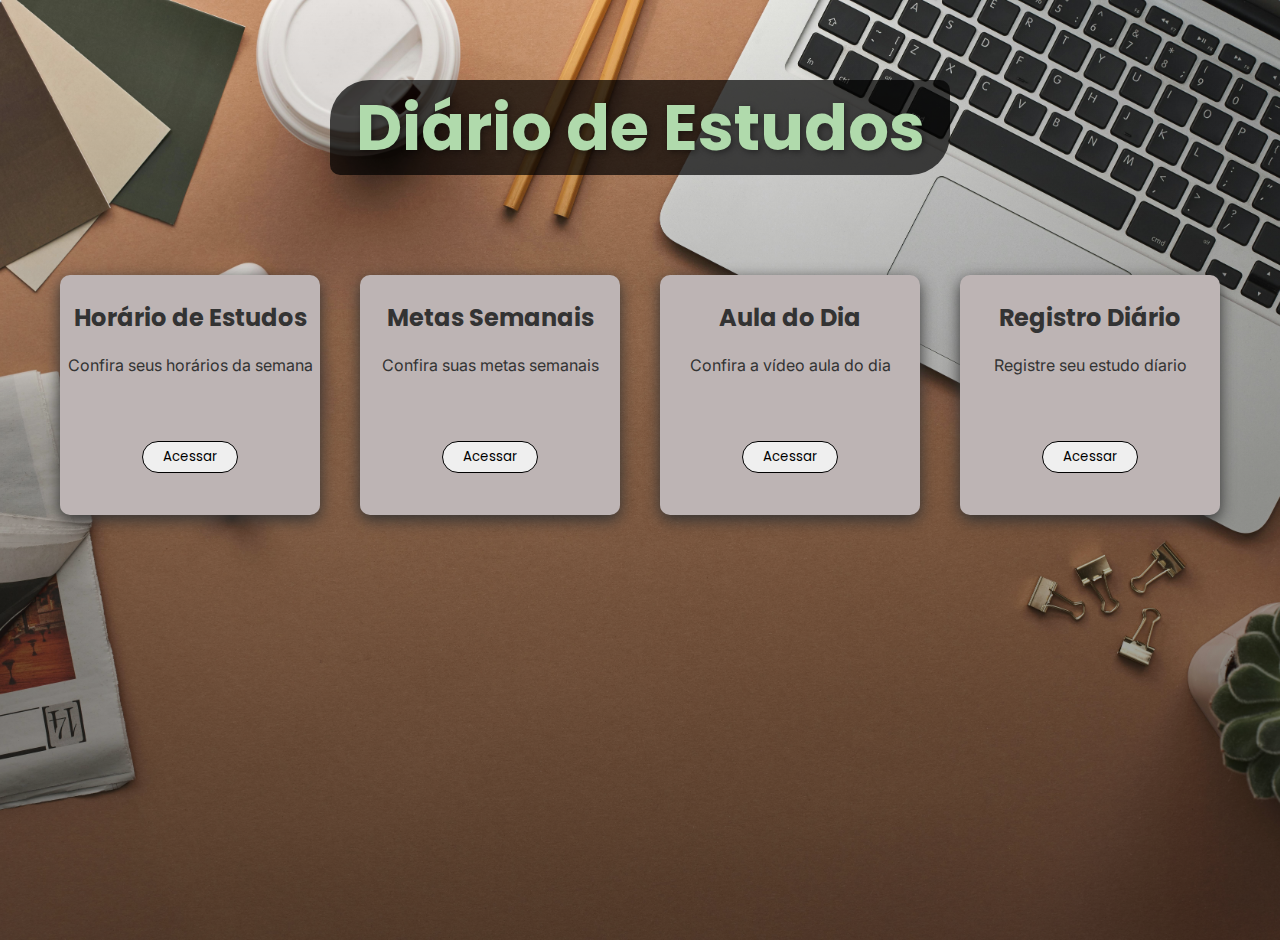
<file: index.html>
<!DOCTYPE html>
<html lang="pt-br">
<head>
    <meta charset="UTF-8">
    <meta name="viewport" content="width=device-width, initial-scale=1.0">
    <title>Diario de Estudos</title>
    <link href="https://fonts.googleapis.com/css2?family=Inter:wght@400;700&family=Poppins:wght@500;700&display=swap" rel="stylesheet">
    <link rel="stylesheet" href="Estilos/home.css">
</head>
<body>
    <header> 
        <h1>Diário de Estudos</h1>
    </header>
    <div class="container">
        <div class="card"> 
            <h2> Horário de Estudos </h2>
            <p> Confira seus horários da semana </p>
            <a href="Páginas/horario.html"> <button> Acessar </button> </a>
        </div>
        <div class="card">
            <h2> Metas Semanais </h2>
            <p> Confira suas metas semanais </p>
            <a href="Páginas/metas.html"> <button> Acessar </button> </a>
        </div>
        <div class="card">
            <h2> Aula do Dia </h2>
            <p> Confira a vídeo aula do dia </p>
            <a href="Páginas/aula.html"> <button> Acessar </button> </a> 
        </div>
        <div class="card">
            <h2> Registro Diário </h2>
            <p> Registre seu estudo díario </p>
            <a href="Páginas/registro.html"> <button> Acessar </button> </a>
        </div>
    </div>
</body>
</html>
</file>
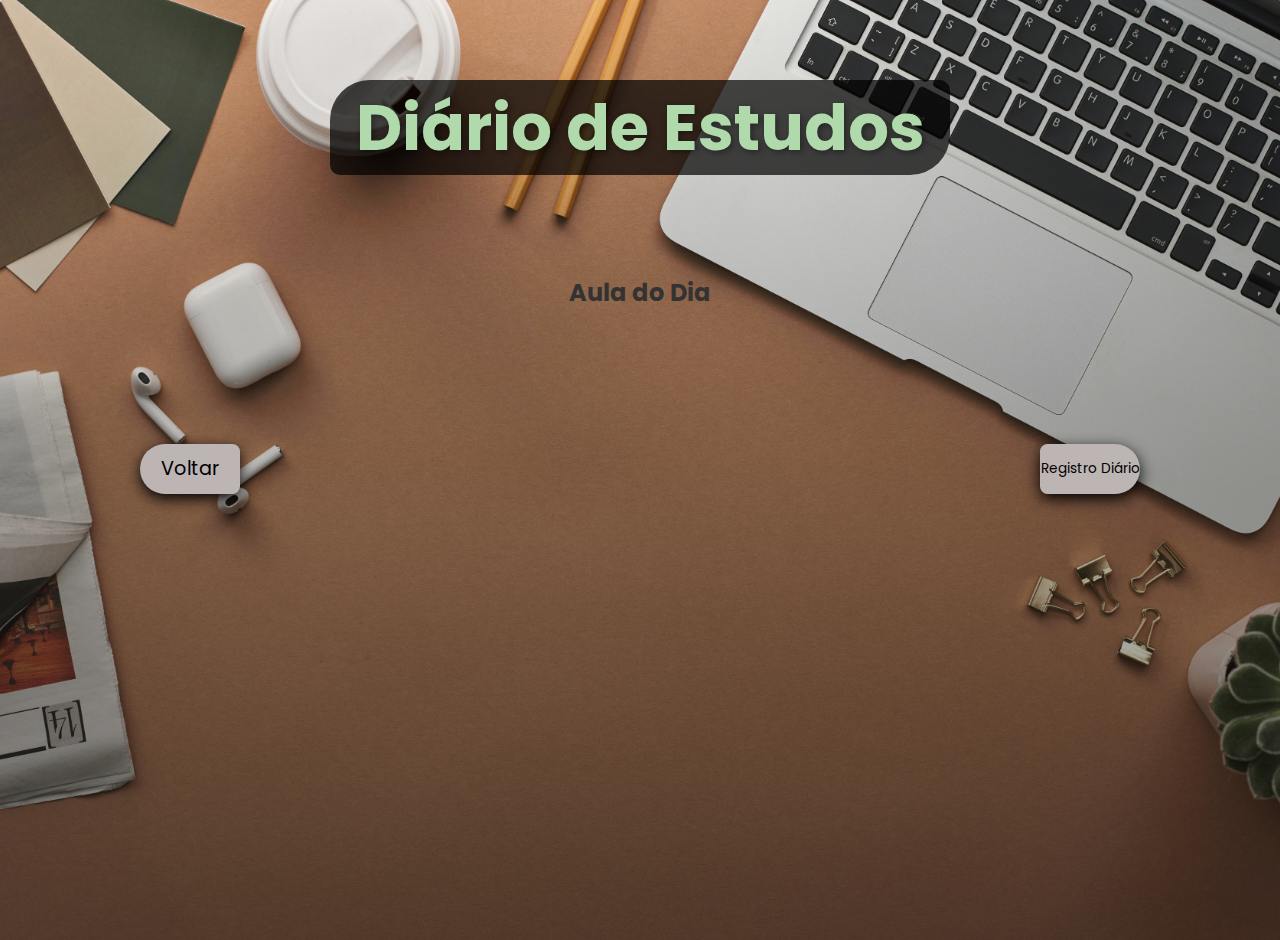
<file: Páginas/aula.html>
<!DOCTYPE html>
<html lang="pt-br">
<head>
    <meta charset="UTF-8">
    <meta name="viewport" content="width=device-width, initial-scale=1.0">
    <title> Aula do Dia </title>
    <link href="https://fonts.googleapis.com/css2?family=Inter:wght@400;700&family=Poppins:wght@500;700&display=swap"
        rel="stylesheet">
    <link rel="stylesheet" href="../Estilos/home.css">
    <link rel="stylesheet" href="../Estilos/metas.css">
</head>
<body>
    <header>
        <h1>Diário de Estudos</h1>
    </header>
    <h2> Aula do Dia </h2>
    <div class="container">
        <iframe width="560" height="315" src="https://www.youtube.com/embed/Ptbk2af68e8?si=BaoXlq3XQ9dOI3Q3"
            title="YouTube video player" frameborder="0"
            allow="accelerometer; autoplay; clipboard-write; encrypted-media; gyroscope; picture-in-picture; web-share"
            referrerpolicy="strict-origin-when-cross-origin" allowfullscreen></iframe>
        <a href="../index.html" id="direcionamento"> Voltar </a>
        <a href="../Páginas/registro.html" id="aula"> Registro Diário </a>
    </div>
</body>
</html>
</file>
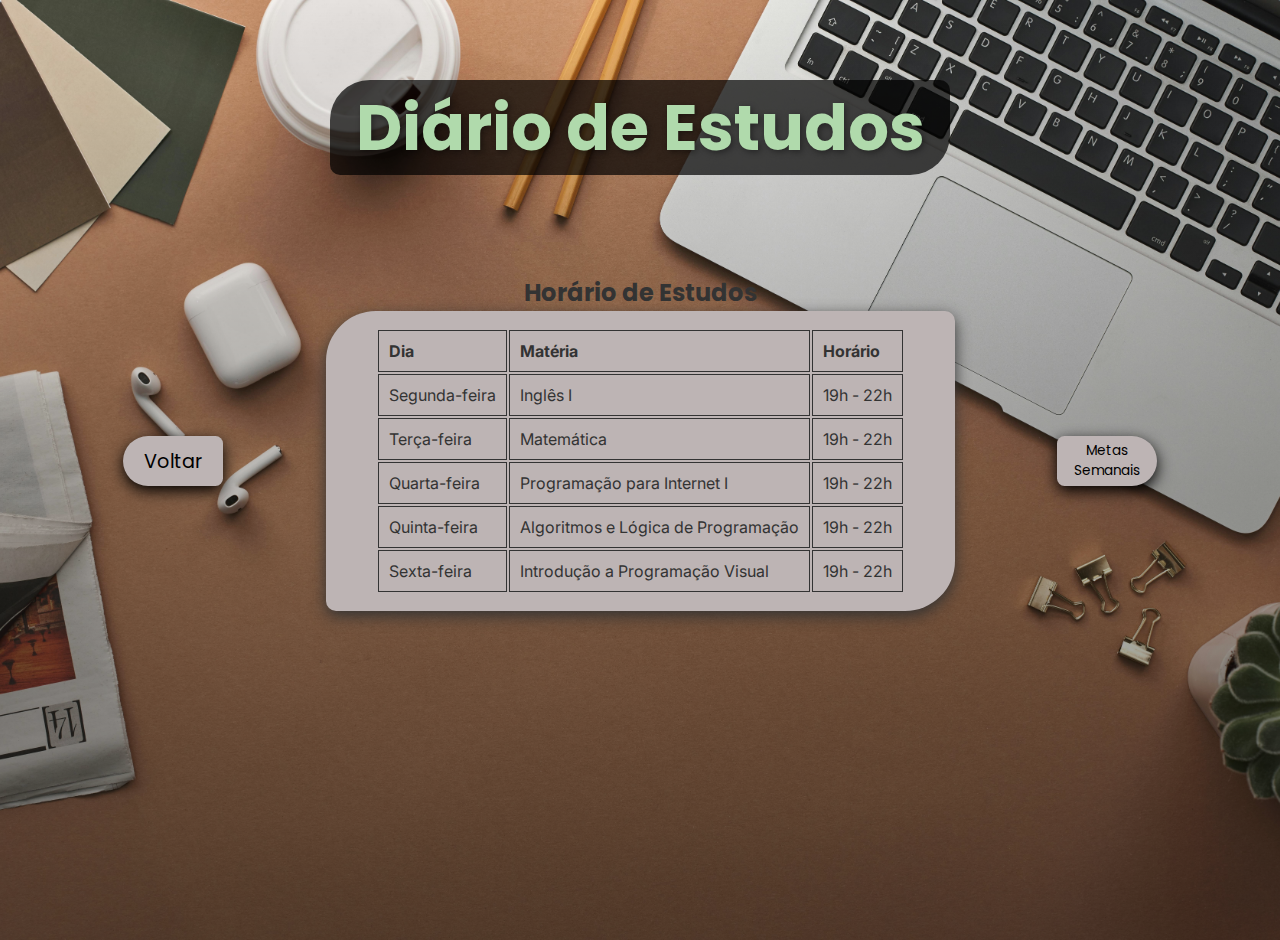
<file: Páginas/horario.html>
<!DOCTYPE html>
<html lang="pt-br">
<head>
    <meta charset="UTF-8">
    <meta name="viewport" content="width=device-width, initial-scale=1.0">
    <title> Horário de Estudos </title>
    <link href="https://fonts.googleapis.com/css2?family=Inter:wght@400;700&family=Poppins:wght@500;700&display=swap" rel="stylesheet">
    <link rel="stylesheet" href="../Estilos/home.css">
    <link rel="stylesheet" href="../Estilos/horario.css">
</head>
<body>
    <header> 
        <h1>Diário de Estudos</h1>
    </header>
    <h2> Horário de Estudos </h2>
    <div class="container">
        <table>
            <tr>
                <th> Dia </th>
                <th> Matéria </th>
                <th> Horário </th> 
            </tr>
            <tr> 
                <td> Segunda-feira </td>
                <td> Inglês I </td>
                <td> 19h - 22h </td>
            </tr>
            <tr> 
                <td> Terça-feira </td>
                <td> Matemática </td>
                <td> 19h - 22h </td>
            </tr>
            <tr> 
                <td> Quarta-feira </td>
                <td> Programação para Internet I </td>
                <td> 19h - 22h </td>
            </tr>
            <tr> 
                <td> Quinta-feira </td>
                <td> Algoritmos e Lógica de Programação </td>
                <td> 19h - 22h </td>
            </tr>
            <tr> 
                <td> Sexta-feira </td>
                <td> Introdução a Programação Visual </td>
                <td> 19h - 22h </td>
            </tr>
        </table>
        <a href="../index.html" id="direcionamento"> Voltar </a>
        <a href="../Páginas/metas.html" id="metas"> Metas Semanais  </a>
    </div>
</body>
</html>
</file>
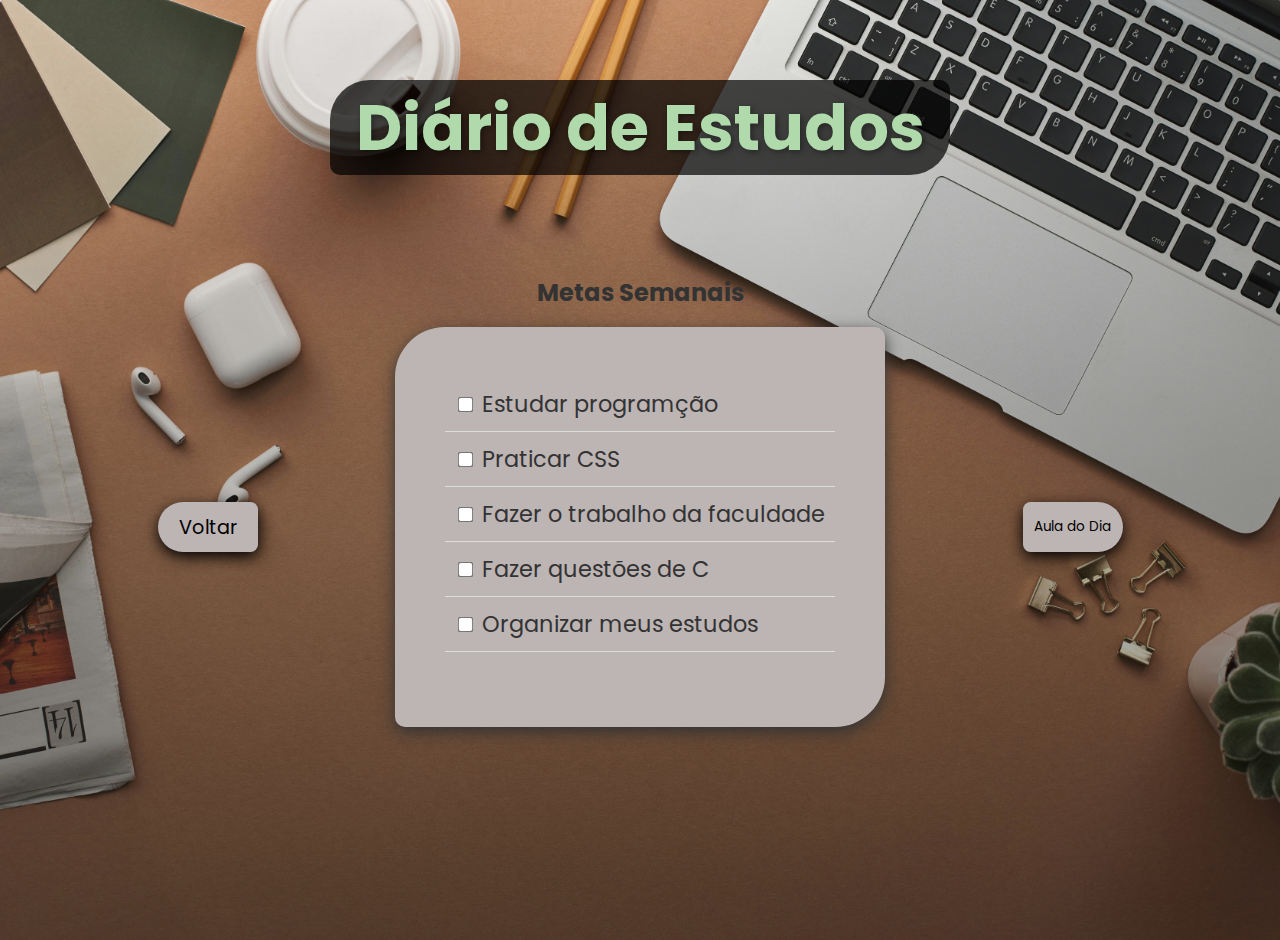
<file: Páginas/metas.html>
<!DOCTYPE html>
<html lang="pt-br">
<head>
    <meta charset="UTF-8">
    <meta name="viewport" content="width=device-width, initial-scale=1.0">
    <title> Metas semanais </title>
    <link href="https://fonts.googleapis.com/css2?family=Inter:wght@400;700&family=Poppins:wght@500;700&display=swap" rel="stylesheet">
    <link rel="stylesheet" href="../Estilos/home.css">
    <link rel="stylesheet" href="../Estilos/metas.css">
</head>
<body>
    <header> 
        <h1>Diário de Estudos</h1>
    </header>
    <h2> Metas Semanais </h2>
    <div class="container">
        <ul>
            <li>
                <input type="checkbox" id="tarefa1">
                <label for="tarefa1"> Estudar programção </label>
            </li>
            <li>
                <input type="checkbox" id="tarefa2">
                <label for="tarefa2"> Praticar CSS </label>
            </li>
            <li>
                <input type="checkbox" id="tarefa3">
                <label for="tarefa3"> Fazer o trabalho da faculdade </label>
            </li>
            <li>
                <input type="checkbox" id="tarefa4">
                <label for="tarefa4"> Fazer questões de C </label>
            </li>
            <li>
                <input type="checkbox" id="tarefa5">
                <label for="tarefa5"> Organizar meus estudos </label>
            </li>
        </ul>
        <a href="../index.html" id="direcionamento"> Voltar </a>
        <a href="../Páginas/aula.html" id="aula"> Aula do Dia  </a>
    </div>
</body>
</html>
</file>
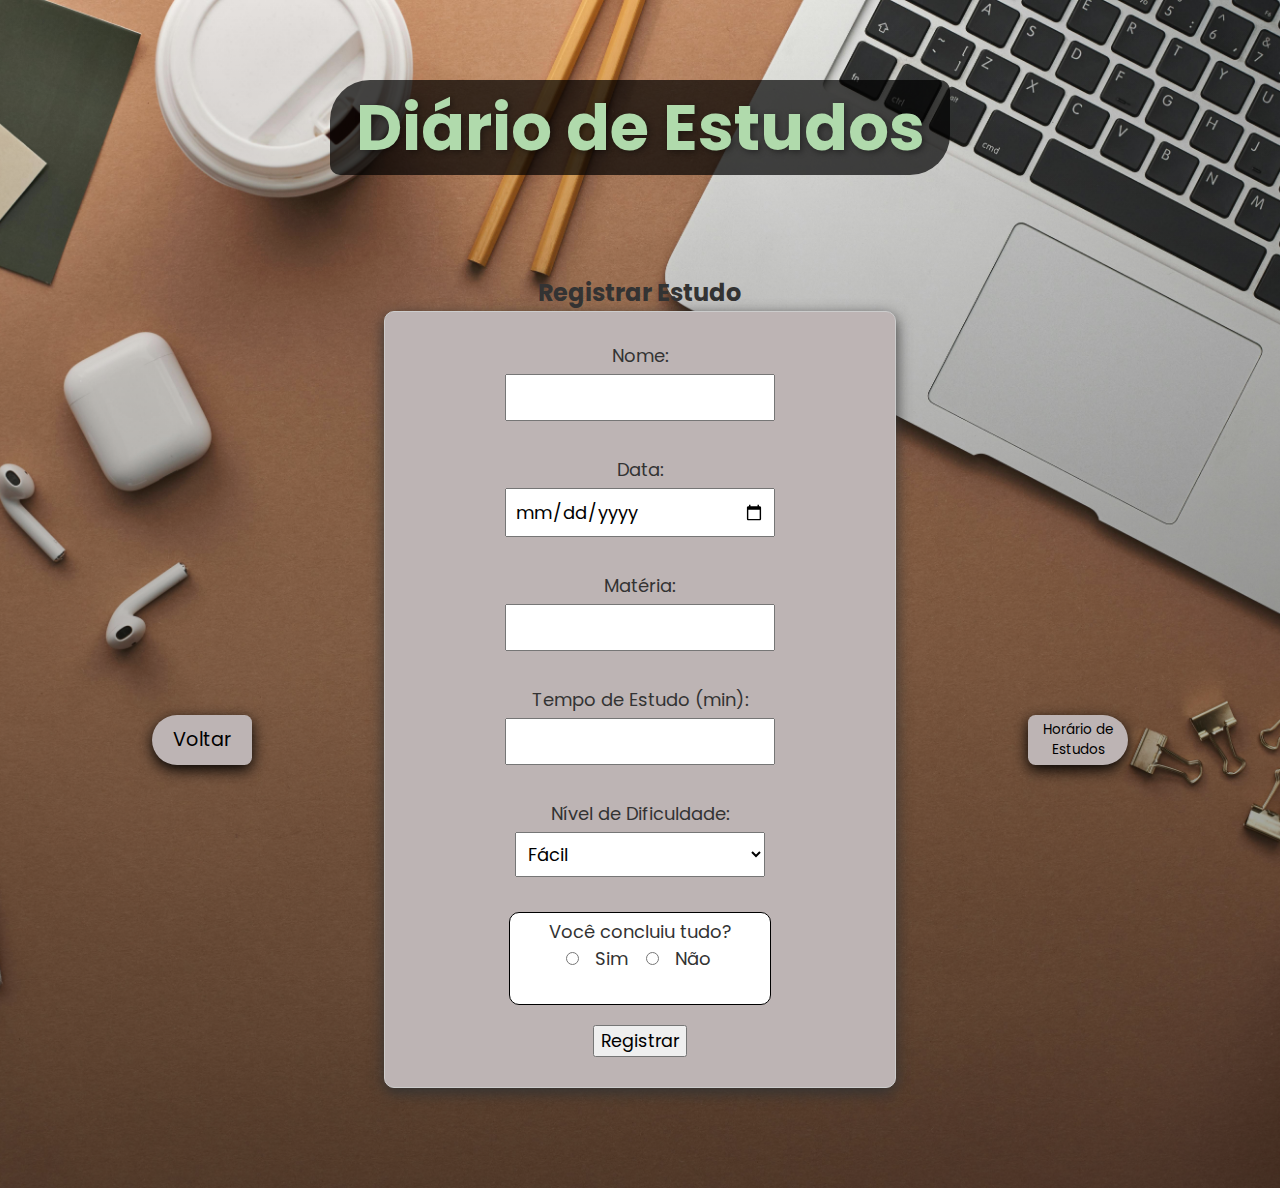
<file: Páginas/registro.html>
<!DOCTYPE html>
<html lang="pt-br">

<head>
    <meta charset="UTF-8">
    <meta name="viewport" content="width=device-width, initial-scale=1.0">
    <title>Metas semanais</title>
    <link href="https://fonts.googleapis.com/css2?family=Inter:wght@400;700&family=Poppins:wght@500;700&display=swap"
        rel="stylesheet">
    <link rel="stylesheet" href="../Estilos/home.css">
    <link rel="stylesheet" href="../Estilos/registro.css">
</head>

<body>
    <header>
        <h1>Diário de Estudos</h1>
    </header>
    <h2> Registrar Estudo </h2>
    <div class="container">
        <form>
            <div class="area">
                <label for="nome">Nome:</label><br>
                <input type="text" id="nome" name="nome"><br><br>

                <label for="data">Data:</label><br>
                <input type="date" id="data" name="data"><br><br>

                <label for="materia">Matéria:</label><br>
                <input type="text" id="materia" name="materia"><br><br>

                <label for="tempo">Tempo de Estudo (min):</label><br>
                <input type="number" id="tempo" name="tempo"><br><br>

                <label for="dificuldade">Nível de Dificuldade:</label><br>
                <select id="dificuldade" name="dificuldade">
                    <option value="facil">Fácil</option>
                    <option value="medio">Médio</option>
                    <option value="dificil">Difícil</option>
                </select><br><br>
            </div>

            <div class="concluir">
                <label for="status">Você concluiu tudo?</label><br>
                <input type="radio" id="sim" name="status" value="sim">
                <label for="sim">Sim</label>
                <input type="radio" id="nao" name="status" value="nao">
                <label for="nao">Não</label><br><br>
            </div>
            <input class="registrar" type="submit" value="Registrar">
        </form>
        <a href="../index.html" id="direcionamento"> Voltar </a>
        <a href="../Páginas/horario.html" id="horario"> Horário de Estudos </a>
    </div>
</body>

</html>
</file>
<file: Estilos/home.css>
/*--------- Configuração da página principal e usada de base para as outras */

body {
    font-family: 'Inter', sans-serif;
    background-color: #f9f9f9;
    margin: 0;
    padding: 20px;
    color: #333;
    background-image: linear-gradient(to top, rgba(0, 0, 0, 0.5), rgba(0, 0, 0, 0)), url(/Mídia/pexels-fauxels-3184464.jpg);
    background-size: cover;
    background-position: center;
    background-repeat: no-repeat;
    min-height: 100vh;
}

header {
    margin-left: auto;
    margin-right: auto;
    background-color: rgba(0, 0, 0, 0.7);
    justify-content: center;
    width: 620px;
    border-radius: 40px 10px;
}

h1, h2 {
    font-family: 'Poppins', sans-serif;
}

header h1 {
    text-align: center;
    font-size: 4rem;
    margin-top: 60px;
    margin-bottom: 100px;
    color: #b0daac;
    text-shadow: 2px 2px 6px rgba(0, 0, 0, 0.4);
}

.container p {
    font-size: 1rem;
}

.container {
    display: flex;
    text-align: center;
    justify-content: space-evenly;
}

.card {
    background: #bdb4b4;
    border-radius: 10px;
    height: 230px;
    width: 250px;
    padding: 5px 5px;
    box-shadow: 0px 5px 15px;
    transition: .2s;
}

.card button {
    border: 1.2px solid black;
    margin-top: 50px;
    padding: 5px 20px;
    border-radius: 20px;
    font-family: poppins;
}

.card:hover  {
    background: #7c7878;
    transform: scale(1.1);
}

.card button:hover {
    background-color: #7c7878;
    transform: scale(1.1);
    cursor: pointer;
}
</file>
<file: Estilos/metas.css>
/*--------- Configuração das páginas metas semanais e aula do dia ---------*/

ul {
    list-style-type: none;
    background-color: #bdb4b4;
    box-shadow: 0px 5px 15px;
    border-radius: 50px 10px;
    padding: 50px;
    height: 300px;
}

h2 {
    text-align: center;
    margin-bottom: 1px;
}

li {
    display: flex;
    align-items: center;
    font-family: poppins;
    font-size: 1.4rem;
    padding: 10px;
    border-bottom: 1px solid #ddd;
}

input[type="checkbox"] {
    margin-right: 10px;
    transform: scale(1.2);
    cursor: pointer
}

input[type="checkbox"]:checked + label {
    text-decoration: line-through;
    color: gray;
}

label {
    cursor: pointer;
}

#direcionamento {
    order: -1;
    align-content: center;
    align-self: center;
    font-size: 1.2rem;
    font-family: Poppins;
    text-decoration: none;
    height: 50px;
    width: 100px;
    border-radius: 100px 30px 30px 100px;
    background-color: #bdb4b4;
    color: black;
    transition: 0.3s;
    box-shadow: 0px 5px 15px;
}

#aula {
    order: 1;
    align-content: center;
    align-self: center;
    font-size: 0.85rem;
    font-family: Poppins;
    text-decoration: none;
    height: 50px;
    width: 100px;
    border-radius: 30px 100px 100px 30px ;
    background-color: #bdb4b4;
    color: black;
    transition: 0.3s;
    box-shadow: 0px 5px 15px;
}

#aula:hover, #direcionamento:hover {
    background-color: #7c7878;
    transform: scale(1.1);
    cursor: pointer;
}
</file>
<file: Estilos/horario.css>
/*--------- Configuração da página de Horário de Estudos ---------*/

table {
    display: flex;
    align-items: center;
    background-color: #bdb4b4;
    box-shadow: 0px 5px 15px;
    border-radius: 50px 10px;
    padding: 50px;
    height: 300px;
}
 
h2 {
    text-align: center;
    margin-bottom: 1px;
}

th, td {
    border: 1px solid;
    padding: 10px;
    text-align: left;
}

#direcionamento {
    order: -1;
    align-content: center;
    align-self: center;
    font-size: 1.2rem;
    font-family: Poppins;
    text-decoration: none;
    height: 50px;
    width: 100px;
    border-radius: 100px 30px 30px 100px;
    background-color: #bdb4b4;
    color: black;
    transition: 0.3s;
    box-shadow: 0px 5px 15px;
}

#metas {
    order: 1;
    align-content: center;
    align-self: center;
    font-size: 0.85rem;
    font-family: Poppins;
    text-decoration: none;
    height: 50px;
    width: 100px;
    border-radius: 30px 100px 100px 30px ;
    background-color: #bdb4b4;
    color: black;
    transition: 0.3s;
    box-shadow: 0px 5px 15px;
}

#metas:hover, #direcionamento:hover {
    background-color: #7c7878;
    transform: scale(1.1);
    cursor: pointer;
}
</file>
<file: Estilos/registro.css>
/*--------- Configuração da página de registro de estudos ---------*/

h2 {
    text-align: center;
    margin-bottom: 1px;
}

form {
    border: 1px solid #ccc;
    background: #bdb4b4;
    border-radius: 10px;
    width: 500px;
    padding: 30px 5px;
    box-shadow: 0px 5px 15px;
    margin-bottom: 80px;
}

.area input, select, label {
    font-family: poppins;
    font-size: large;
    width: 50%;
    padding: 8px;
    margin-top: 5px;
    margin-bottom: 15px;
}

.concluir {
    font-family: poppins;
    font-size: large;
    background-color: #fff;
    border: 1px solid black;
    border-radius: 10px;
    width: 50%;
    margin-left: auto;
    margin-right: auto;
    padding: 5px;
    margin-bottom: 20px;
}

.registrar {
    font-family: poppins;
    font-size: 1.1rem;
    cursor: pointer;
    transition: 0.3s;
}

#direcionamento {
    order: -1;
    align-content: center;
    align-self: center;
    font-size: 1.2rem;
    font-family: Poppins;
    text-decoration: none;
    height: 50px;
    width: 100px;
    border-radius: 100px 30px 30px 100px;
    background-color: #bdb4b4;
    color: black;
    transition: 0.3s;
    box-shadow: 0px 5px 15px;
}

#horario {
    order: 1;
    align-content: center;
    align-self: center;
    font-size: 0.85rem;
    font-family: Poppins;
    text-decoration: none;
    height: 50px;
    width: 100px;
    border-radius: 30px 100px 100px 30px ;
    background-color: #bdb4b4;
    color: black;
    transition: 0.3s;
    box-shadow: 0px 5px 15px;
}

#horario:hover, #direcionamento:hover, .registrar:hover {
    background-color: #7c7878;
    transform: scale(1.1);
    cursor: pointer;
}
</file>
